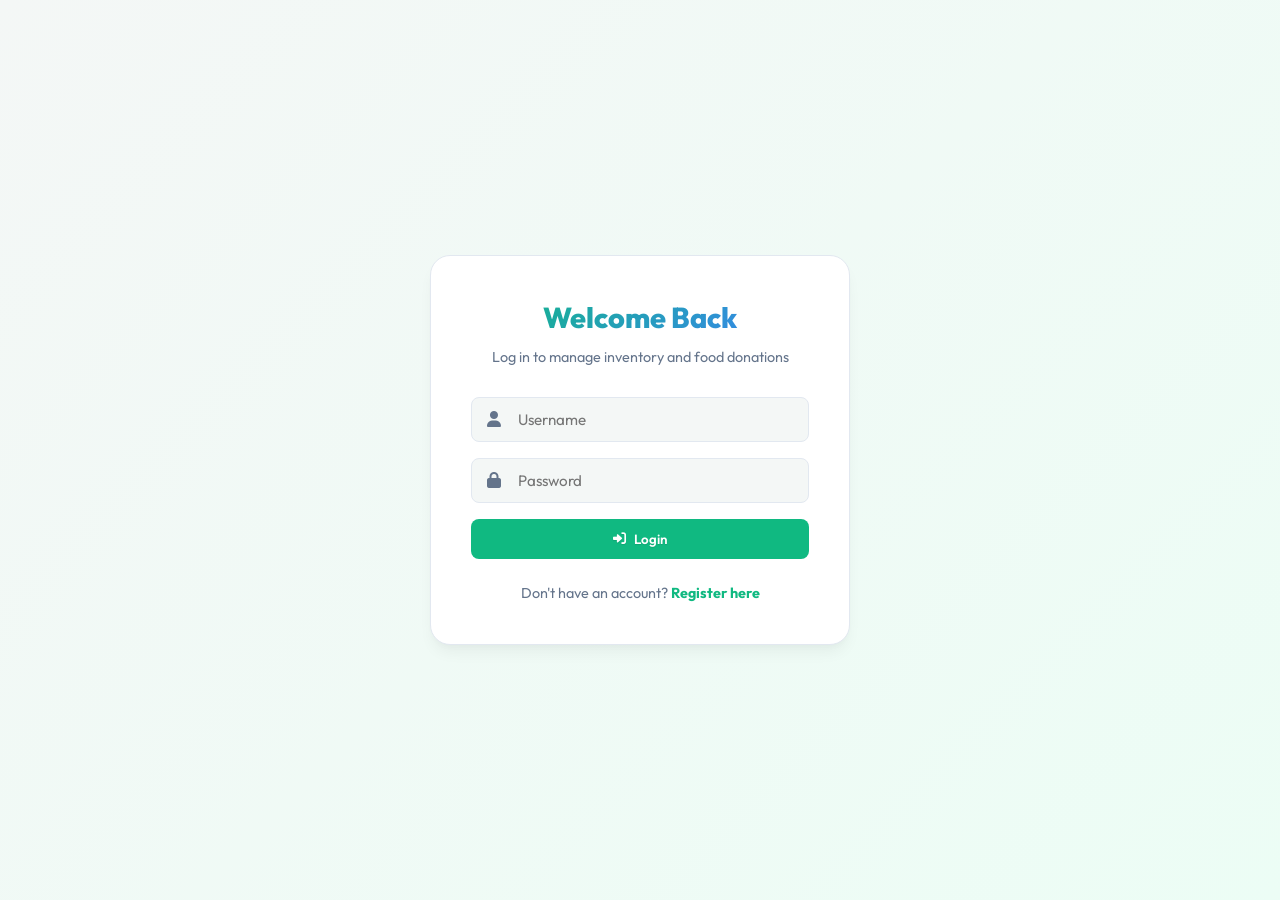
<file: frontend/index.html>
<!DOCTYPE html>
<html lang="en">
<head>
    <meta charset="UTF-8">
    <meta name="viewport" content="width=device-width, initial-scale=1.0">
    <meta http-equiv="refresh" content="0; url=login.html">
    <title>Grocery Waste Predictor & Donation Platform</title>
</head>
<body>
    <p>Redirecting to <a href="login.html">login page</a>...</p>
</body>
</html>
</file>
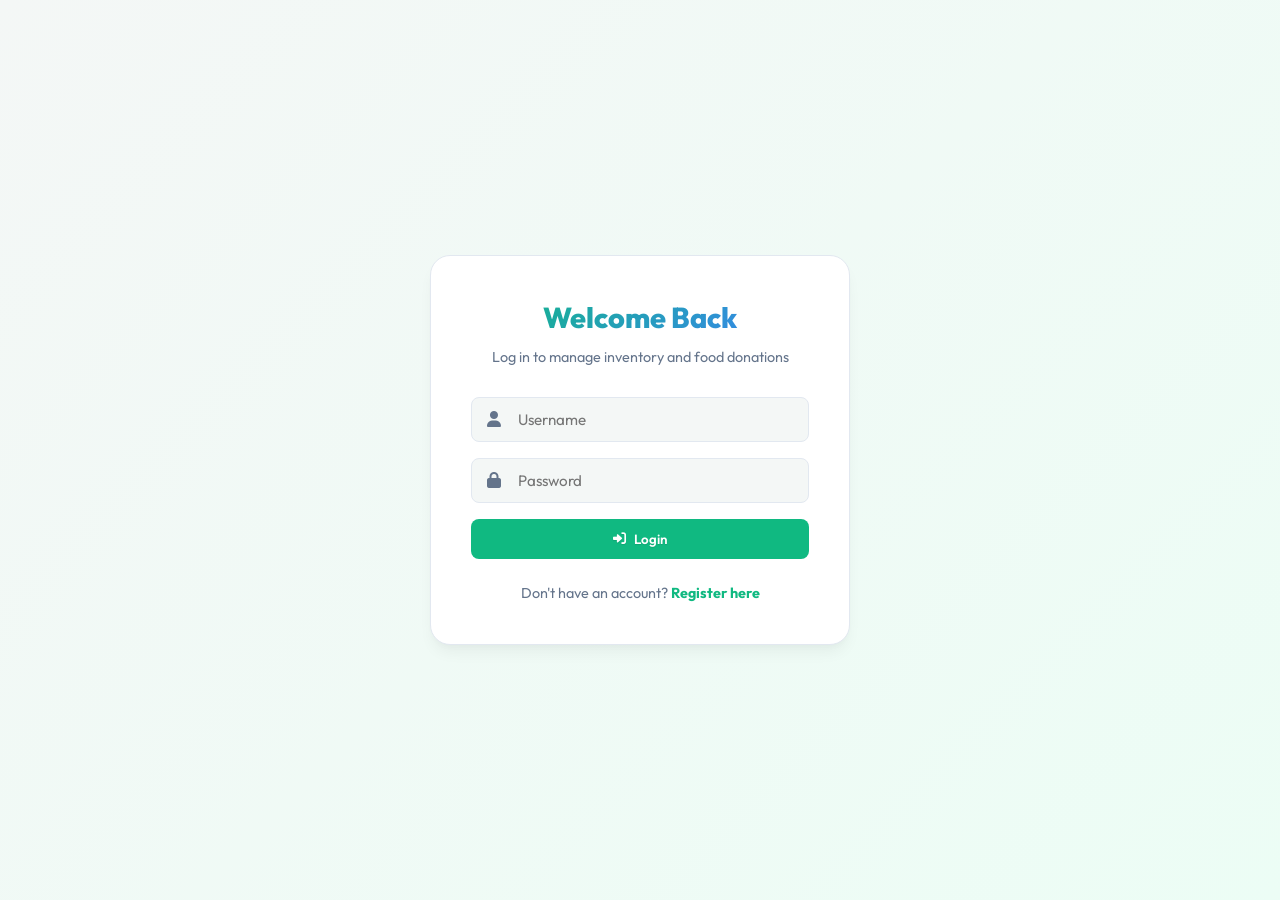
<file: frontend/login.html>
<!DOCTYPE html>
<html lang="en">
<head>
  <meta charset="UTF-8" />
  <meta name="viewport" content="width=device-width, initial-scale=1.0"/>
  <title>Login - Grocery Waste Predictor</title>
  <link rel="stylesheet" href="css/style.css"/>
  <link rel="stylesheet" href="https://cdnjs.cloudflare.com/ajax/libs/font-awesome/6.0.0-beta3/css/all.min.css"/>
</head>
<body data-theme="light">
  <div class="auth-container">
    <div class="auth-box">
      <h2>Welcome Back</h2>
      <p class="subtitle">Log in to manage inventory and food donations</p>
      
      <form id="loginForm">
        <div class="input-group">
          <i class="fas fa-user"></i>
          <input type="text" id="username" placeholder="Username" required />
        </div>
        <div class="input-group">
          <i class="fas fa-lock"></i>
          <input type="password" id="password" placeholder="Password" required />
        </div>
        <button type="submit" class="btn-primary">
          <i class="fas fa-sign-in-alt"></i> Login
        </button>
      </form>
      
      <p class="redirect-text">Don't have an account? <a href="register.html">Register here</a></p>
    </div>
  </div>

  <div class="toast-container" id="toastContainer"></div>

  <script>
    function showToast(message, type = 'success') {
      const container = document.getElementById('toastContainer');
      const toast = document.createElement('div');
      toast.className = `toast toast-${type}`;
      
      let icon = 'fa-check-circle';
      if (type === 'warning') icon = 'fa-exclamation-triangle';
      if (type === 'danger') icon = 'fa-times-circle';
      
      toast.innerHTML = `
        <i class="fas ${icon} toast-icon"></i>
        <span class="toast-message">${message}</span>
      `;
      
      container.appendChild(toast);
      
      setTimeout(() => toast.classList.add('show'), 50);
      
      setTimeout(() => {
        toast.classList.remove('show');
        setTimeout(() => toast.remove(), 400);
      }, 4000);
    }

    document.getElementById("loginForm").addEventListener("submit", async function (e) {
      e.preventDefault();

      const username = document.getElementById("username").value.trim();
      const password = document.getElementById("password").value.trim();

      try {
        const response = await fetch("https://waste-predictor-and-donation-recommender.onrender.com/api/login", {
          method: "POST",
          headers: {
            "Content-Type": "application/json"
          },
          body: JSON.stringify({ username, password })
        });

        if (!response.ok) {
          const error = await response.json();
          showToast(error.detail || "Invalid credentials", "danger");
          return;
        }

        const data = await response.json();
        
        // Save session information
        localStorage.setItem("loggedInUser", data.username);
        localStorage.setItem("userId", data.user_id);
        
        showToast("Login Successful! Welcome back.", "success");
        setTimeout(() => {
          window.location.href = "dashboard.html";
        }, 1200);

      } catch (err) {
        showToast("Could not connect to the server. Is the backend running?", "danger");
        console.error(err);
      }
    });
  </script>
</body>
</html>
</file>
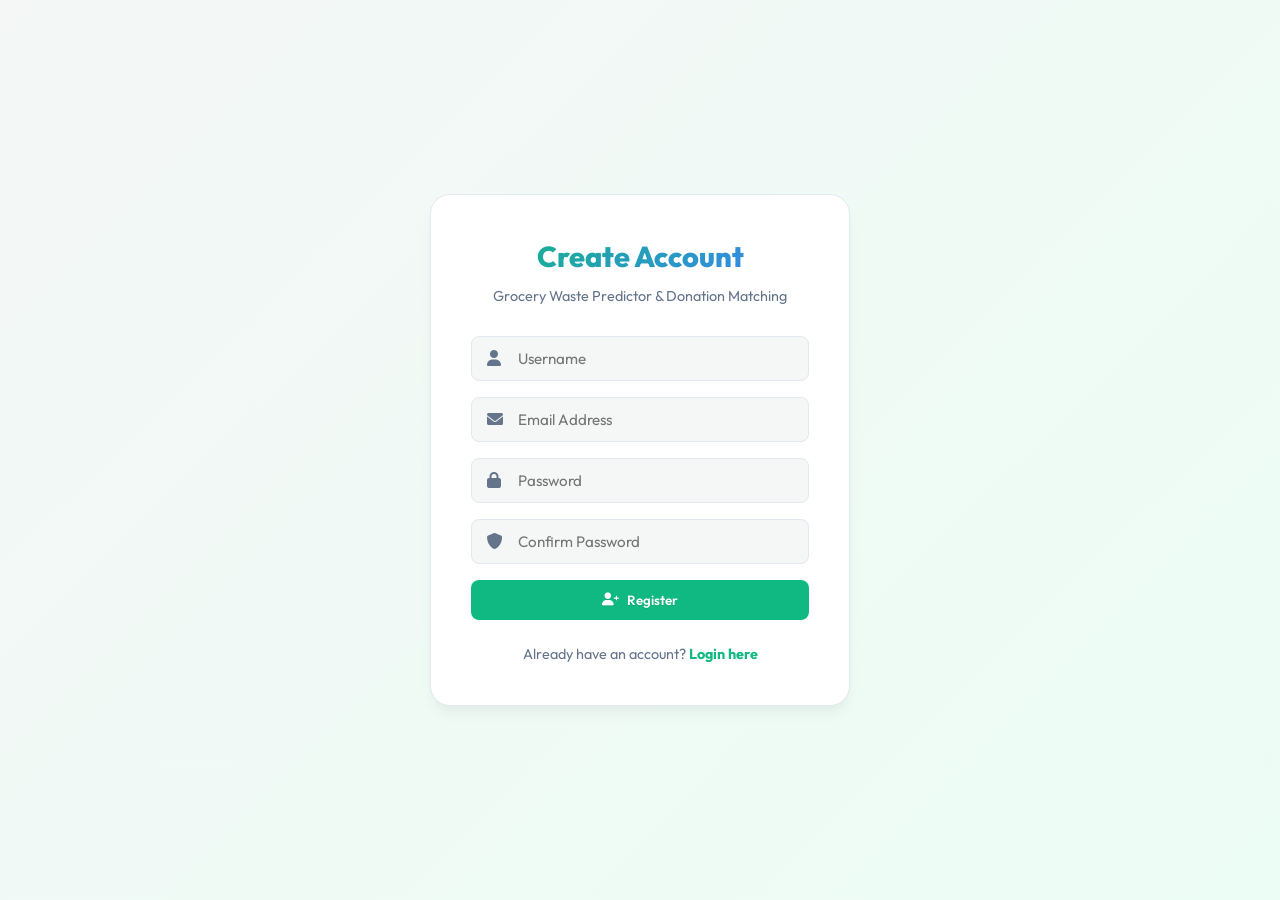
<file: frontend/register.html>
<!DOCTYPE html>
<html lang="en">
<head>
  <meta charset="UTF-8" />
  <meta name="viewport" content="width=device-width, initial-scale=1.0"/>
  <title>Register - Grocery Waste Predictor</title>
  <link rel="stylesheet" href="css/style.css"/>
  <link rel="stylesheet" href="https://cdnjs.cloudflare.com/ajax/libs/font-awesome/6.0.0-beta3/css/all.min.css"/>
</head>
<body data-theme="light">
  <div class="auth-container">
    <div class="auth-box">
      <h2>Create Account</h2>
      <p class="subtitle">Grocery Waste Predictor & Donation Matching</p>
      
      <form id="registerForm">
        <div class="input-group">
          <i class="fas fa-user"></i>
          <input type="text" id="regUsername" placeholder="Username" required />
        </div>
        <div class="input-group">
          <i class="fas fa-envelope"></i>
          <input type="email" id="regEmail" placeholder="Email Address" required />
        </div>
        <div class="input-group">
          <i class="fas fa-lock"></i>
          <input type="password" id="regPassword" placeholder="Password" required />
        </div>
        <div class="input-group">
          <i class="fas fa-shield-alt"></i>
          <input type="password" id="regConfirmPassword" placeholder="Confirm Password" required />
        </div>
        <button type="submit" class="btn-primary">
          <i class="fas fa-user-plus"></i> Register
        </button>
      </form>
      
      <p class="redirect-text">Already have an account? <a href="login.html">Login here</a></p>
    </div>
  </div>

  <div class="toast-container" id="toastContainer"></div>

  <script>
    // Toast Notification helper
    function showToast(message, type = 'success') {
      const container = document.getElementById('toastContainer');
      const toast = document.createElement('div');
      toast.className = `toast toast-${type}`;
      
      let icon = 'fa-check-circle';
      if (type === 'warning') icon = 'fa-exclamation-triangle';
      if (type === 'danger') icon = 'fa-times-circle';
      
      toast.innerHTML = `
        <i class="fas ${icon} toast-icon"></i>
        <span class="toast-message">${message}</span>
      `;
      
      container.appendChild(toast);
      
      // Trigger slide in
      setTimeout(() => toast.classList.add('show'), 50);
      
      // Remove after 4 seconds
      setTimeout(() => {
        toast.classList.remove('show');
        setTimeout(() => toast.remove(), 400);
      }, 4000);
    }

    document.getElementById("registerForm").addEventListener("submit", async function (e) {
      e.preventDefault();

      const username = document.getElementById("regUsername").value.trim();
      const email = document.getElementById("regEmail").value.trim();
      const password = document.getElementById("regPassword").value;
      const confirmPassword = document.getElementById("regConfirmPassword").value;

      if (password !== confirmPassword) {
        showToast("Passwords do not match!", "danger");
        return;
      }

      try {
        const response = await fetch("https://waste-predictor-and-donation-recommender.onrender.com/api/register", {
          method: "POST",
          headers: {
            "Content-Type": "application/json"
          },
          body: JSON.stringify({ username, email, password })
        });

        if (!response.ok) {
          const error = await response.json();
          showToast(error.detail || "Registration failed", "danger");
          return;
        }

        showToast("Registration successful! Redirecting to login...", "success");
        setTimeout(() => {
          window.location.href = "login.html";
        }, 1500);
        
      } catch (err) {
        showToast("Could not connect to the server. Is the backend running?", "danger");
        console.error(err);
      }
    });
  </script>
</body>
</html>
</file>
<file: frontend/css/style.css>
/* ==========================================
   Grocery Waste Predictor Design System
   Modern Premium Styling with Light/Dark Themes
   ========================================== */

/* Google Fonts Import */
@import url('https://fonts.googleapis.com/css2?family=Outfit:wght@300;400;500;600;700;800&display=swap');

/* Theme Variable Declarations */
:root {
    --font-primary: 'Outfit', sans-serif;
    
    /* Light Mode Palette */
    --bg-app: #f4f7f6;
    --bg-card: #ffffff;
    --border-color: #e2e8f0;
    --text-primary: #1e293b;
    --text-secondary: #64748b;
    
    --primary: #10b981;
    --primary-hover: #059669;
    --primary-light: #ecfdf5;
    
    --secondary: #3b82f6;
    --secondary-hover: #2563eb;
    
    --danger: #ef4444;
    --danger-hover: #dc2626;
    --danger-light: #fef2f2;
    
    --warning: #f59e0b;
    --warning-light: #fffbeb;
    
    --shadow-sm: 0 1px 3px rgba(0,0,0,0.05);
    --shadow-md: 0 4px 6px -1px rgba(0, 0, 0, 0.05), 0 2px 4px -1px rgba(0, 0, 0, 0.02);
    --shadow-lg: 0 10px 15px -3px rgba(0, 0, 0, 0.05), 0 4px 6px -2px rgba(0, 0, 0, 0.02);
    --shadow-premium: 0 20px 25px -5px rgba(16, 185, 129, 0.05), 0 10px 10px -5px rgba(16, 185, 129, 0.02);
    
    --transition-speed: 0.3s;
}

[data-theme="dark"] {
    /* Dark Mode Palette */
    --bg-app: #0f172a;
    --bg-card: #1e293b;
    --border-color: #334155;
    --text-primary: #f8fafc;
    --text-secondary: #94a3b8;
    
    --primary: #10b981;
    --primary-hover: #34d399;
    --primary-light: rgba(16, 185, 129, 0.1);
    
    --secondary: #60a5fa;
    --secondary-hover: #3b82f6;
    
    --danger: #f87171;
    --danger-hover: #ef4444;
    --danger-light: rgba(239, 68, 68, 0.1);
    
    --warning: #fbbf24;
    --warning-light: rgba(245, 158, 11, 0.1);
    
    --shadow-sm: 0 1px 3px rgba(0,0,0,0.2);
    --shadow-md: 0 4px 6px -1px rgba(0, 0, 0, 0.2), 0 2px 4px -1px rgba(0, 0, 0, 0.1);
    --shadow-lg: 0 10px 15px -3px rgba(0, 0, 0, 0.3), 0 4px 6px -2px rgba(0, 0, 0, 0.1);
    --shadow-premium: 0 20px 25px -5px rgba(0, 0, 0, 0.4);
}

/* Base Styles */
* {
    box-sizing: border-box;
    margin: 0;
    padding: 0;
}

body {
    font-family: var(--font-primary);
    background-color: var(--bg-app);
    color: var(--text-primary);
    transition: background-color var(--transition-speed), color var(--transition-speed);
    min-height: 100vh;
    line-height: 1.5;
}

.container {
    max-width: 1280px;
    margin: 0 auto;
    padding: 24px;
}

/* Header UI */
.header {
    margin-bottom: 32px;
}

.top-container {
    background-color: var(--bg-card);
    border-radius: 20px;
    padding: 24px 32px;
    box-shadow: var(--shadow-md);
    border: 1px solid var(--border-color);
    display: flex;
    justify-content: space-between;
    align-items: center;
    flex-wrap: wrap;
    gap: 16px;
}

.title-section {
    display: flex;
    align-items: center;
    gap: 12px;
}

.logo-icon {
    font-size: 2.2rem;
    color: var(--primary);
}

.app-title {
    font-size: 1.8rem;
    font-weight: 800;
    background: linear-gradient(135deg, var(--primary) 0%, var(--secondary) 100%);
    -webkit-background-clip: text;
    -webkit-text-fill-color: transparent;
}

.user-controls {
    display: flex;
    align-items: center;
    gap: 20px;
}

.welcome-card {
    background-color: var(--primary-light);
    border-left: 4px solid var(--primary);
    padding: 8px 16px;
    border-radius: 8px;
    font-size: 0.95rem;
    font-weight: 600;
    color: var(--primary);
}

/* Theme Switcher Button */
.theme-toggle-btn {
    background: none;
    border: 1px solid var(--border-color);
    color: var(--text-primary);
    padding: 10px;
    border-radius: 50%;
    cursor: pointer;
    font-size: 1.1rem;
    transition: all var(--transition-speed);
    display: flex;
    align-items: center;
    justify-content: center;
    width: 42px;
    height: 42px;
    background-color: var(--bg-app);
}

.theme-toggle-btn:hover {
    border-color: var(--primary);
    color: var(--primary);
    transform: rotate(15deg);
}

/* Navigation Menu */
.navbar {
    display: flex;
    align-items: center;
    gap: 20px;
}

.navbar a {
    text-decoration: none;
    color: var(--text-secondary);
    font-weight: 600;
    font-size: 0.95rem;
    display: flex;
    align-items: center;
    gap: 8px;
    padding: 8px 16px;
    border-radius: 8px;
    transition: all var(--transition-speed);
}

.navbar a:hover {
    color: var(--primary);
    background-color: var(--primary-light);
}

.navbar .logout-btn {
    background-color: var(--danger-light);
    color: var(--danger);
    border: 1px solid transparent;
    font-family: var(--font-primary);
    font-weight: 600;
    font-size: 0.95rem;
    display: flex;
    align-items: center;
    gap: 8px;
    padding: 8px 16px;
    border-radius: 8px;
    cursor: pointer;
    transition: all var(--transition-speed);
}

.navbar .logout-btn:hover {
    background-color: var(--danger);
    color: white;
    transform: translateY(-1px);
}

/* Statistics Widgets */
.stats-container {
    display: grid;
    grid-template-columns: repeat(auto-fit, minmax(240px, 1fr));
    gap: 24px;
    margin-bottom: 32px;
}

.stat-card {
    background-color: var(--bg-card);
    border-radius: 16px;
    padding: 24px;
    box-shadow: var(--shadow-md);
    border: 1px solid var(--border-color);
    display: flex;
    align-items: center;
    gap: 20px;
    transition: transform var(--transition-speed), box-shadow var(--transition-speed);
}

.stat-card:hover {
    transform: translateY(-4px);
    box-shadow: var(--shadow-lg);
}

.stat-icon {
    width: 60px;
    height: 60px;
    border-radius: 12px;
    display: flex;
    align-items: center;
    justify-content: center;
    font-size: 1.8rem;
    color: white;
}

.stat-card:nth-child(1) .stat-icon { background: linear-gradient(135deg, #3b82f6 0%, #1d4ed8 100%); }
.stat-card:nth-child(2) .stat-icon { background: linear-gradient(135deg, #f59e0b 0%, #d97706 100%); }
.stat-card:nth-child(3) .stat-icon { background: linear-gradient(135deg, #10b981 0%, #047857 100%); }
.stat-card:nth-child(4) .stat-icon { background: linear-gradient(135deg, #8b5cf6 0%, #6d28d9 100%); }

.stat-details h3 {
    font-size: 0.9rem;
    color: var(--text-secondary);
    font-weight: 500;
    margin-bottom: 4px;
}

.stat-details p {
    font-size: 1.8rem;
    font-weight: 800;
    color: var(--text-primary);
}

/* Primary Content Cards */
.card {
    background-color: var(--bg-card);
    border-radius: 16px;
    padding: 30px;
    box-shadow: var(--shadow-md);
    border: 1px solid var(--border-color);
    margin-bottom: 32px;
    transition: all var(--transition-speed);
}

.card h2 {
    font-size: 1.4rem;
    font-weight: 700;
    margin-bottom: 24px;
    color: var(--text-primary);
    display: flex;
    align-items: center;
    gap: 10px;
    border-bottom: 2px solid var(--border-color);
    padding-bottom: 12px;
}

.card h2 i {
    color: var(--primary);
}

/* Forms UI */
.add-item-form {
    display: grid;
    grid-template-columns: repeat(auto-fit, minmax(220px, 1fr));
    gap: 20px;
}

.form-group {
    display: flex;
    flex-direction: column;
    gap: 8px;
}

.form-group label {
    font-size: 0.9rem;
    font-weight: 600;
    color: var(--text-secondary);
}

.form-control-row {
    display: flex;
    gap: 8px;
}

select.form-control,
input.form-control {
    flex: 1;
    padding: 12px 16px;
    border: 1px solid var(--border-color);
    border-radius: 8px;
    font-family: var(--font-primary);
    font-size: 0.95rem;
    background-color: var(--bg-app);
    color: var(--text-primary);
    outline: none;
    transition: border-color var(--transition-speed), box-shadow var(--transition-speed);
}

select.form-control:focus,
input.form-control:focus {
    border-color: var(--primary);
    box-shadow: 0 0 0 3px var(--primary-light);
}

/* Audio Mic Button */
.mic-btn {
    background-color: var(--primary-light);
    border: 1px solid var(--primary);
    color: var(--primary);
    width: 46px;
    border-radius: 8px;
    cursor: pointer;
    font-size: 1.1rem;
    display: flex;
    align-items: center;
    justify-content: center;
    transition: all var(--transition-speed);
}

.mic-btn:hover {
    background-color: var(--primary);
    color: white;
}

.mic-active {
    background-color: var(--danger) !important;
    border-color: var(--danger) !important;
    color: white !important;
    animation: pulse 1.5s infinite;
}

@keyframes pulse {
    0% { transform: scale(1); }
    50% { transform: scale(1.05); }
    100% { transform: scale(1); }
}

/* Buttons */
.btn-primary {
    background-color: var(--primary);
    color: white;
    border: none;
    padding: 12px 24px;
    border-radius: 8px;
    font-family: var(--font-primary);
    font-weight: 600;
    cursor: pointer;
    transition: all var(--transition-speed);
    display: inline-flex;
    align-items: center;
    gap: 8px;
    justify-content: center;
    text-shadow: 0 1px 1px rgba(0,0,0,0.1);
}

.btn-primary:hover {
    background-color: var(--primary-hover);
    transform: translateY(-1px);
}

.btn-secondary {
    background-color: var(--secondary);
    color: white;
    border: none;
    padding: 10px 20px;
    border-radius: 8px;
    font-family: var(--font-primary);
    font-weight: 600;
    cursor: pointer;
    transition: all var(--transition-speed);
    display: inline-flex;
    align-items: center;
    gap: 8px;
}

.btn-secondary:hover {
    background-color: var(--secondary-hover);
}

/* Form Action Container */
.form-actions {
    grid-column: 1 / -1;
    margin-top: 12px;
}

/* Custom Modal Layouts */
.modal {
    position: fixed;
    top: 0; left: 0;
    width: 100%; height: 100%;
    background-color: rgba(15, 23, 42, 0.6);
    backdrop-filter: blur(4px);
    display: none;
    align-items: center;
    justify-content: center;
    z-index: 1000;
    opacity: 0;
    transition: opacity var(--transition-speed) ease-in-out;
}

.modal.active {
    display: flex;
    opacity: 1;
}

.modal-content {
    background-color: var(--bg-card);
    border: 1px solid var(--border-color);
    border-radius: 16px;
    width: 90%;
    max-width: 500px;
    padding: 30px;
    box-shadow: var(--shadow-lg);
    position: relative;
    transform: scale(0.9);
    transition: transform var(--transition-speed) ease-in-out;
}

.modal.active .modal-content {
    transform: scale(1);
}

.modal-header {
    display: flex;
    justify-content: space-between;
    align-items: center;
    margin-bottom: 20px;
}

.modal-header h3 {
    font-size: 1.3rem;
    font-weight: 700;
}

.modal-close {
    background: none;
    border: none;
    font-size: 1.5rem;
    color: var(--text-secondary);
    cursor: pointer;
}

.modal-close:hover {
    color: var(--danger);
}

.modal-buttons {
    display: flex;
    justify-content: flex-end;
    gap: 12px;
    margin-top: 24px;
}

.btn-danger {
    background-color: var(--danger);
    color: white;
    border: none;
    padding: 10px 20px;
    border-radius: 8px;
    font-family: var(--font-primary);
    font-weight: 600;
    cursor: pointer;
    transition: all var(--transition-speed);
}

.btn-danger:hover {
    background-color: var(--danger-hover);
}

.btn-undo {
    background-color: #e65100;
    color: white;
    border: none;
    padding: 10px 20px;
    border-radius: 8px;
    font-family: var(--font-primary);
    font-weight: 600;
    cursor: pointer;
    transition: all var(--transition-speed);
}

.btn-undo:hover {
    background-color: #bf360c;
}


.btn-ghost {
    background: none;
    border: 1px solid var(--border-color);
    color: var(--text-primary);
    padding: 10px 20px;
    border-radius: 8px;
    font-family: var(--font-primary);
    font-weight: 600;
    cursor: pointer;
    transition: all var(--transition-speed);
}

.btn-ghost:hover {
    background-color: var(--border-color);
}

/* Dashboard Summary Circular Progress & Widgets */
.dashboard-grid {
    display: grid;
    grid-template-columns: 2fr 1fr;
    gap: 32px;
}

@media (max-width: 1024px) {
    .dashboard-grid {
        grid-template-columns: 1fr;
    }
}

.waste-prediction-summary {
    display: flex;
    flex-direction: column;
    align-items: center;
    text-align: center;
    padding: 24px;
    background-color: var(--primary-light);
    border-radius: 12px;
    border: 1px solid var(--border-color);
    height: 100%;
    justify-content: center;
}

.progress-circle {
    width: 130px;
    height: 130px;
    border-radius: 50%;
    background: conic-gradient(var(--primary) 0% 0%, var(--border-color) 0% 100%);
    display: flex;
    align-items: center;
    justify-content: center;
    margin: 12px 0;
    box-shadow: var(--shadow-sm);
}

.progress-circle-inner {
    width: 104px;
    height: 104px;
    border-radius: 50%;
    background-color: var(--bg-card);
    display: flex;
    align-items: center;
    justify-content: center;
    font-size: 1.6rem;
    font-weight: 800;
    color: var(--text-primary);
}

/* Search bar control */
.search-container {
    margin-bottom: 20px;
    display: flex;
    justify-content: space-between;
    align-items: center;
    flex-wrap: wrap;
    gap: 16px;
}

.search-box-wrapper {
    position: relative;
    max-width: 320px;
    width: 100%;
}

.search-box-wrapper i {
    position: absolute;
    left: 14px;
    top: 50%;
    transform: translateY(-50%);
    color: var(--text-secondary);
}

.search-box {
    width: 100%;
    padding: 10px 16px 10px 38px;
    border: 1px solid var(--border-color);
    border-radius: 8px;
    font-family: var(--font-primary);
    background-color: var(--bg-app);
    color: var(--text-primary);
    outline: none;
    transition: all var(--transition-speed);
}

.search-box:focus {
    border-color: var(--primary);
}

/* Export Button Controls */
.export-buttons {
    display: flex;
    gap: 12px;
}

/* Table Design */
.table-responsive {
    overflow-x: auto;
    border-radius: 8px;
    border: 1px solid var(--border-color);
}

table {
    width: 100%;
    border-collapse: collapse;
    text-align: left;
}

table th,
table td {
    padding: 16px 20px;
    border-bottom: 1px solid var(--border-color);
}

table th {
    background-color: var(--bg-app);
    color: var(--text-secondary);
    font-weight: 700;
    text-transform: uppercase;
    font-size: 0.75rem;
    letter-spacing: 0.05em;
}

table tbody tr {
    background-color: var(--bg-card);
    transition: background-color var(--transition-speed);
}

table tbody tr:hover {
    background-color: var(--primary-light);
}

/* Waste prediction values */
.waste-pct-cell {
    font-weight: 600;
}

/* Risk badges */
.risk-badge {
    display: inline-block;
    padding: 4px 10px;
    border-radius: 20px;
    font-size: 0.8rem;
    font-weight: 700;
    text-align: center;
}

.risk-high {
    background-color: var(--danger-light);
    color: var(--danger);
}

.risk-medium {
    background-color: var(--warning-light);
    color: var(--warning);
}

.risk-low {
    background-color: var(--primary-light);
    color: var(--primary);
}

/* Donation urgency timer */
.urgency-timer {
    font-size: 0.85rem;
    font-weight: 600;
    display: inline-flex;
    align-items: center;
    gap: 4px;
}

.timer-critical {
    color: var(--danger);
    animation: flash 1s infinite alternate;
}

.timer-warning {
    color: var(--warning);
}

.timer-safe {
    color: var(--primary);
}

@keyframes flash {
    0% { opacity: 0.5; }
    100% { opacity: 1; }
}

/* Table Button controls */
.action-btn-group {
    display: flex;
    gap: 8px;
}

.action-btn {
    border: none;
    padding: 6px 12px;
    border-radius: 6px;
    font-family: var(--font-primary);
    font-weight: 600;
    font-size: 0.85rem;
    cursor: pointer;
    transition: all var(--transition-speed);
    display: inline-flex;
    align-items: center;
    gap: 4px;
}

.action-btn.donate-btn {
    background-color: var(--primary-light);
    color: var(--primary);
}

.action-btn.donate-btn:hover {
    background-color: var(--primary);
    color: white;
}

.action-btn.use-recipe-btn {
    background-color: var(--secondary-hover);
    color: white;
}

.action-btn.use-recipe-btn:hover {
    background: #1d4ed8;
}

.action-btn.edit-btn {
    background-color: var(--bg-app);
    color: var(--text-secondary);
    border: 1px solid var(--border-color);
}

.action-btn.edit-btn:hover {
    border-color: var(--secondary);
    color: var(--secondary);
}

.action-btn.delete-btn {
    background-color: var(--danger-light);
    color: var(--danger);
}

.action-btn.delete-btn:hover {
    background-color: var(--danger);
    color: white;
}

.action-btn.undo-btn {
    background-color: #fff3e0;
    color: #e65100;
}

.action-btn.undo-btn:hover {
    background-color: #e65100;
    color: white;
}

[data-theme="dark"] .action-btn.undo-btn {
    background-color: rgba(230, 81, 0, 0.15);
    color: #ffab40;
}

[data-theme="dark"] .action-btn.undo-btn:hover {
    background-color: #e65100;
    color: white;
}

/* Donated list item card grid */
.donated-grid {
    display: grid;
    grid-template-columns: repeat(auto-fit, minmax(280px, 1fr));
    gap: 20px;
    list-style: none;
    margin-top: 16px;
}

.donated-card {
    background-color: var(--bg-card);
    border-radius: 12px;
    border: 1px solid var(--border-color);
    padding: 16px 20px;
    display: flex;
    justify-content: space-between;
    align-items: center;
    box-shadow: var(--shadow-sm);
    transition: all var(--transition-speed);
}

.donated-card:hover {
    transform: translateY(-2px);
    box-shadow: var(--shadow-md);
    border-color: var(--primary);
}

.donated-info h4 {
    font-size: 1.05rem;
    font-weight: 700;
}

.donated-info p {
    font-size: 0.85rem;
    color: var(--text-secondary);
    margin-top: 4px;
}

/* Charts Analytics Layout */
.chart-container {
    width: 250px;
    height: 250px;
    margin: 20px auto 0;
    position: relative;
}

/* Interactive Leaflet Map styling */
.map-status-text {
    font-size: 0.95rem;
    color: var(--text-secondary);
    margin-bottom: 12px;
    font-weight: 500;
}

#leafletMap {
    height: 380px;
    width: 100%;
    border-radius: 12px;
    border: 1px solid var(--border-color);
    box-shadow: var(--shadow-sm);
    z-index: 1; /* Keep map underneath navigation and overlays */
}

/* NGO List */
.ngo-list {
    display: grid;
    grid-template-columns: repeat(auto-fit, minmax(260px, 1fr));
    gap: 16px;
    margin-top: 24px;
}

.ngo-card {
    background-color: var(--bg-card);
    border: 1px solid var(--border-color);
    border-radius: 12px;
    padding: 20px;
    box-shadow: var(--shadow-sm);
    display: flex;
    flex-direction: column;
    justify-content: space-between;
}

.ngo-card h4 {
    font-size: 1.1rem;
    font-weight: 700;
    margin-bottom: 6px;
}

.ngo-card p {
    font-size: 0.85rem;
    color: var(--text-secondary);
    margin-bottom: 12px;
}

.ngo-card .ngo-actions a {
    display: inline-flex;
    align-items: center;
    gap: 6px;
    padding: 8px 16px;
    background-color: var(--primary);
    color: white;
    text-decoration: none;
    border-radius: 6px;
    font-size: 0.9rem;
    font-weight: 600;
    transition: all var(--transition-speed);
}

.ngo-card .ngo-actions a:hover {
    background-color: var(--primary-hover);
}

/* Recipe suggested modal details */
.recipe-details-body {
    display: flex;
    flex-direction: column;
    gap: 16px;
}

.recipe-block h4 {
    font-size: 0.95rem;
    font-weight: 700;
    color: var(--text-primary);
    margin-bottom: 4px;
    border-left: 3px solid var(--primary);
    padding-left: 8px;
}

.recipe-block p {
    font-size: 0.9rem;
    color: var(--text-secondary);
    line-height: 1.4;
}

/* Custom Elegant Toasts alerts */
.toast-container {
    position: fixed;
    top: 24px;
    right: 24px;
    display: flex;
    flex-direction: column;
    gap: 12px;
    z-index: 9999;
}

.toast {
    min-width: 320px;
    max-width: 400px;
    padding: 16px 20px;
    border-radius: 10px;
    background-color: var(--bg-card);
    color: var(--text-primary);
    box-shadow: 0 10px 25px -5px rgba(0, 0, 0, 0.1), 0 8px 10px -6px rgba(0, 0, 0, 0.1);
    border-left: 6px solid var(--primary);
    display: flex;
    align-items: center;
    gap: 12px;
    transform: translateX(120%);
    transition: transform 0.4s cubic-bezier(0.175, 0.885, 0.32, 1.275);
}

.toast.show {
    transform: translateX(0);
}

.toast-warning { border-left-color: var(--warning); }
.toast-danger { border-left-color: var(--danger); }
.toast-success { border-left-color: var(--primary); }

.toast-icon {
    font-size: 1.3rem;
}

.toast-success .toast-icon { color: var(--primary); }
.toast-warning .toast-icon { color: var(--warning); }
.toast-danger .toast-icon { color: var(--danger); }

.toast-message {
    font-size: 0.9rem;
    font-weight: 600;
}

/* Authentication pages layout */
.auth-container {
    min-height: 100vh;
    display: flex;
    align-items: center;
    justify-content: center;
    background: linear-gradient(135deg, var(--bg-app) 0%, var(--primary-light) 100%);
    padding: 20px;
}

.auth-box {
    background-color: var(--bg-card);
    border: 1px solid var(--border-color);
    border-radius: 20px;
    padding: 40px;
    width: 100%;
    max-width: 420px;
    box-shadow: var(--shadow-lg);
    text-align: center;
}

.auth-box h2 {
    font-size: 1.8rem;
    font-weight: 800;
    margin-bottom: 8px;
    background: linear-gradient(135deg, var(--primary) 0%, var(--secondary) 100%);
    -webkit-background-clip: text;
    -webkit-text-fill-color: transparent;
}

.auth-box p.subtitle {
    font-size: 0.9rem;
    color: var(--text-secondary);
    margin-bottom: 28px;
}

.auth-box form {
    display: flex;
    flex-direction: column;
    gap: 16px;
    text-align: left;
}

.input-group {
    position: relative;
}

.input-group i {
    position: absolute;
    left: 16px;
    top: 50%;
    transform: translateY(-50%);
    color: var(--text-secondary);
}

.input-group input {
    width: 100%;
    padding: 12px 16px 12px 46px;
    border: 1px solid var(--border-color);
    border-radius: 8px;
    background-color: var(--bg-app);
    color: var(--text-primary);
    font-family: var(--font-primary);
    font-size: 0.95rem;
    outline: none;
    transition: all var(--transition-speed);
}

.input-group input:focus {
    border-color: var(--primary);
    box-shadow: 0 0 0 3px var(--primary-light);
}

.auth-box p.redirect-text {
    margin-top: 24px;
    font-size: 0.9rem;
    color: var(--text-secondary);
}

.auth-box p.redirect-text a {
    color: var(--primary);
    text-decoration: none;
    font-weight: 700;
}

.auth-box p.redirect-text a:hover {
    text-decoration: underline;
}
</file>
